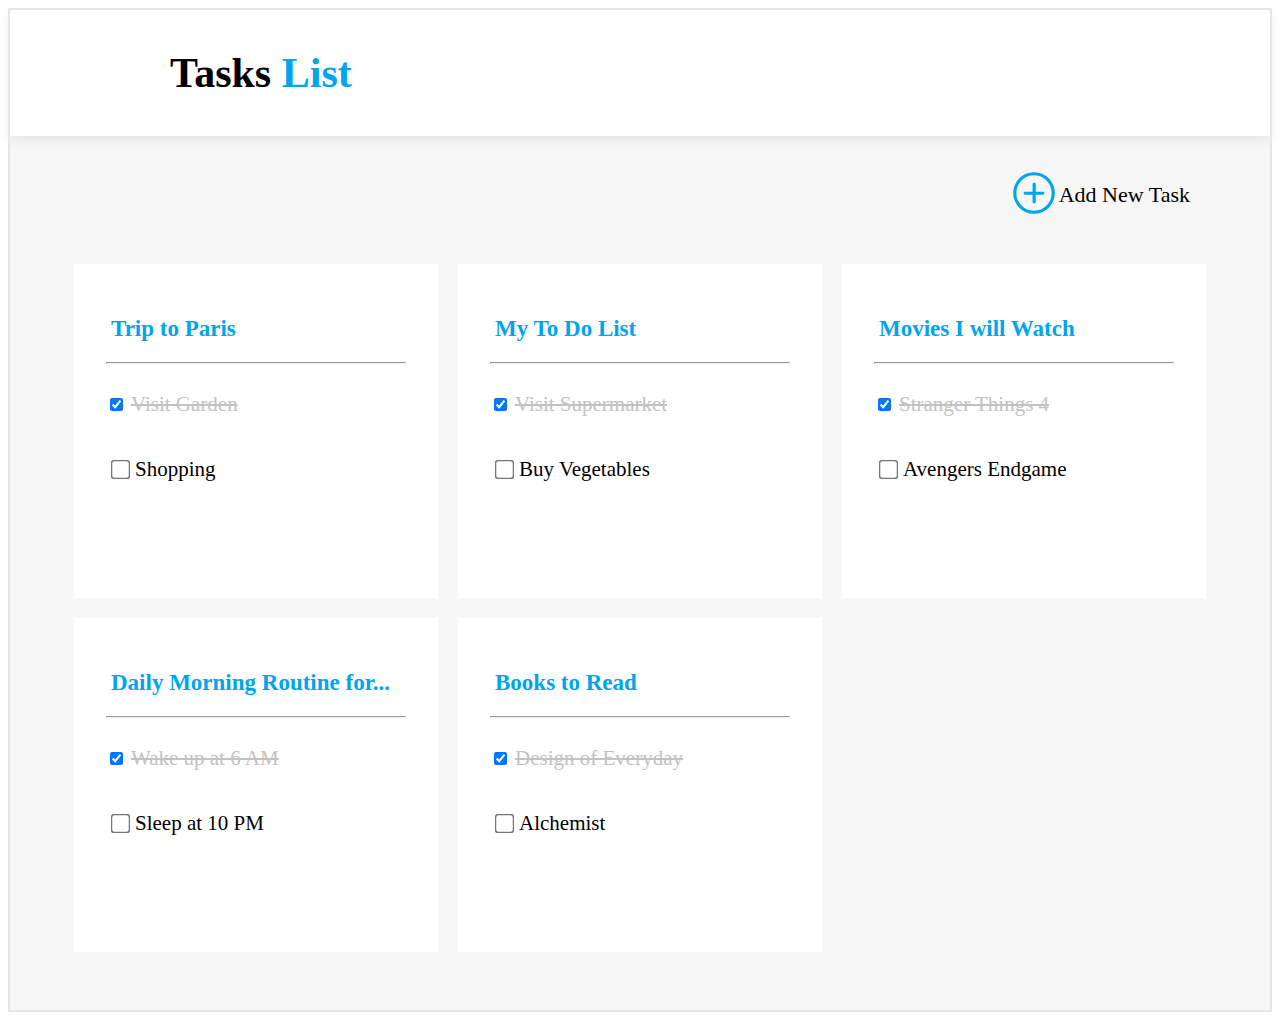
<file: index.html>
<!DOCTYPE html>
<html lang="en">
<head>
    <meta charset="UTF-8">
    <meta http-equiv="X-UA-Compatible" content="IE=edge">
    <meta name="viewport" content="width=device-width, initial-scale=1.0">
    <title>Project_1</title>
    <link rel="stylesheet" href="index.css">
    <link rel="stylesheet" href="https://fonts.googleapis.com/css2?family=Material+Symbols+Rounded:opsz,wght,FILL,GRAD@48,400,1,0" />
</head>
<body>
    <div id="box-1">
        <nav>
            <h1 style="font-size: 42px;">Tasks <span style="color:#00A5EC ;">List</span></h1>
        </nav>
        <div id="form1"><a href="index2.html"> <span class="material-symbols-rounded" style="color: #00A5EC; font-size: 50px;" id="add-from">
            add_circle
        </span></a>
        <span id="add-new-task" style="font-size: 22px;">Add New Task</span>
        </div>
        <div id="form2">
            <div id="todo">
                <a href="index3.html" id="index3" style="text-decoration:none;color:black ;">
                    <div class="bit" id="bit1"><h2>Trip to Paris</h2>
                    <hr><input type="checkbox" checked class="bit2"><span class="bit3">Visit Garden</span></span>
                    <br><input type="checkbox" class="bit4"><span class="bit5">Shopping</span>
                    </div>
                </a>
            <div class="bit" id="box2"><h2>My To Do List</h2>
                <hr><input type="checkbox" checked class="bit2"><span class="bit3">Visit Supermarket</span>
                <br><input type="checkbox" class="bit4"><span class="bit5">Buy Vegetables</span></div>
            <div class="bit" id="box3"><h2>Movies I will Watch</h2>
                <hr><input type="checkbox" checked class="bit2"><span class="bit3">Stranger Things 4</span>
                <br><input type="checkbox" class="bit4"><span class="bit5">Avengers Endgame</span></div>
            <div class="bit" id="box4"><h2>Daily Morning Routine for...</h2>
                <hr><input type="checkbox" checked class="bit2"><span class="bit3">Wake up at 6 AM</span>
                <br><input type="checkbox" class="bit4"><span class="bit5">Sleep at 10 PM</span></div>
            <div class="bit" id="box5"><h2>Books to Read</h2>
                <hr><input type="checkbox" checked class="bit2"><span class="bit3">Design of Everyday</span>
                <br><input type="checkbox" class="bit4"><span class="bit5">Alchemist</span></div>
        
            </div>
        </div>
</div>
</body>
</html>
</file>
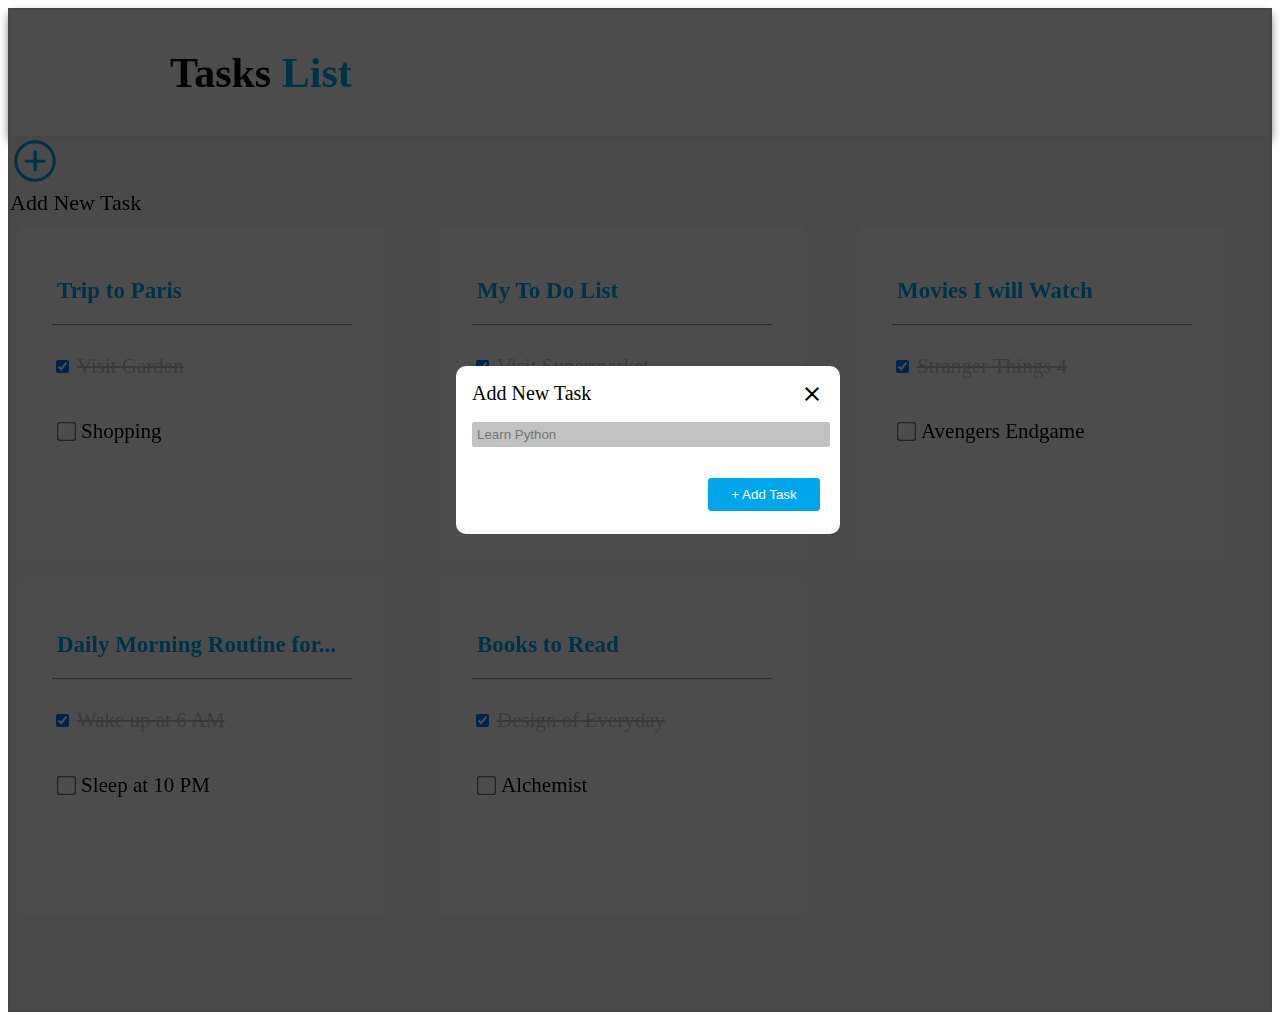
<file: index2.html>
<!DOCTYPE html>
<html lang="en">
<head>
    <meta charset="UTF-8">
    <meta http-equiv="X-UA-Compatible" content="IE=edge">
    <meta name="viewport" content="width=device-width, initial-scale=1.0">
    <title>Project </title>
    <link rel="stylesheet" href="index.css">
    <link rel="stylesheet" href="https://fonts.googleapis.com/css2?family=Material+Symbols+Rounded:opsz,wght,FILL,GRAD@48,400,1,0" />
    <link rel="stylesheet" href="https://fonts.googleapis.com/css2?family=Material+Symbols+Outlined:opsz,wght,FILL,GRAD@48,400,0,0" />
    <style>
        .box:hover{
            box-shadow:0px 0px 0px #757575;
        }
        #box-1{
            cursor: default;
        }
    </style>
</head>
<body>
    <div id="box-1" style="filter : brightness(30%);">
        <nav>
            <h1 style="font-size: 42px;">Tasks <span style="color:#00A5EC ;">List</span></h1>
        </nav>
        <div id="form-1"><a href="index2.html"> <span class="material-symbols-rounded" style="color: #00A5EC; font-size: 50px;" id="add-form">
            add_circle
            </span></a>
            <span id="add-new-task" style="font-size: 22px;">Add New Task</span>
        </div>
        <div id="form-2">
            <div id="todo">
            <div class="bit" id="bit1"><h2>Trip to Paris</h2>
                <hr><input type="checkbox" checked class="bit2"><span class="bit3">Visit Garden</span></span>
                <br><input type="checkbox" class="bit4"><span class="bit5">Shopping</span></div>
            <div class="bit" id="box2"><h2>My To Do List</h2>
                <hr><input type="checkbox" checked class="bit2"><span class="bit3">Visit Supermarket</span>
                <br><input type="checkbox" class="bit4"><span class="bit5">Buy Vegetables</span></div>
            <div class="bit" id="box3"><h2>Movies I will Watch</h2>
                <hr><input type="checkbox" checked class="bit2"><span class="bit3">Stranger Things 4</span>
                <br><input type="checkbox" class="bit4"><span class="bit5">Avengers Endgame</span></div>
            <div class="bit" id="box4"><h2>Daily Morning Routine for...</h2>
                <hr><input type="checkbox" checked class="bit2"><span class="bit3">Wake up at 6 AM</span>
                <br><input type="checkbox" class="bit4"><span class="bit5">Sleep at 10 PM</span></div>
            <div class="bit" id="box5"><h2>Books to Read</h2>
                <hr><input type="checkbox" checked class="bit2"><span class="bit3">Design of Everyday</span>
                <br><input type="checkbox" class="bit4"><span class="bit5">Alchemist</span></div>
            
        </div>
    </div>
    </div>
    <div id="index">
        <div id="index1">
            <div id="h">
                <span id="j" style="font-size:20px;display:inline-block;margin: 1rem 1rem 1rem 1rem;">
                    Add New Task
                </span>
                <span id="c" class="material-symbols-outlined" onclick="history.back()">
                close
                </span>
            </div>
            <div id="PM">
                <input type="text" id="am" placeholder="Learn Python" >
            </div>
            <div id="pb">
                <input type="submit" id="man" value="+ Add Task">
            </div>
        </div>
    </div>
</body>
</html>
</file>
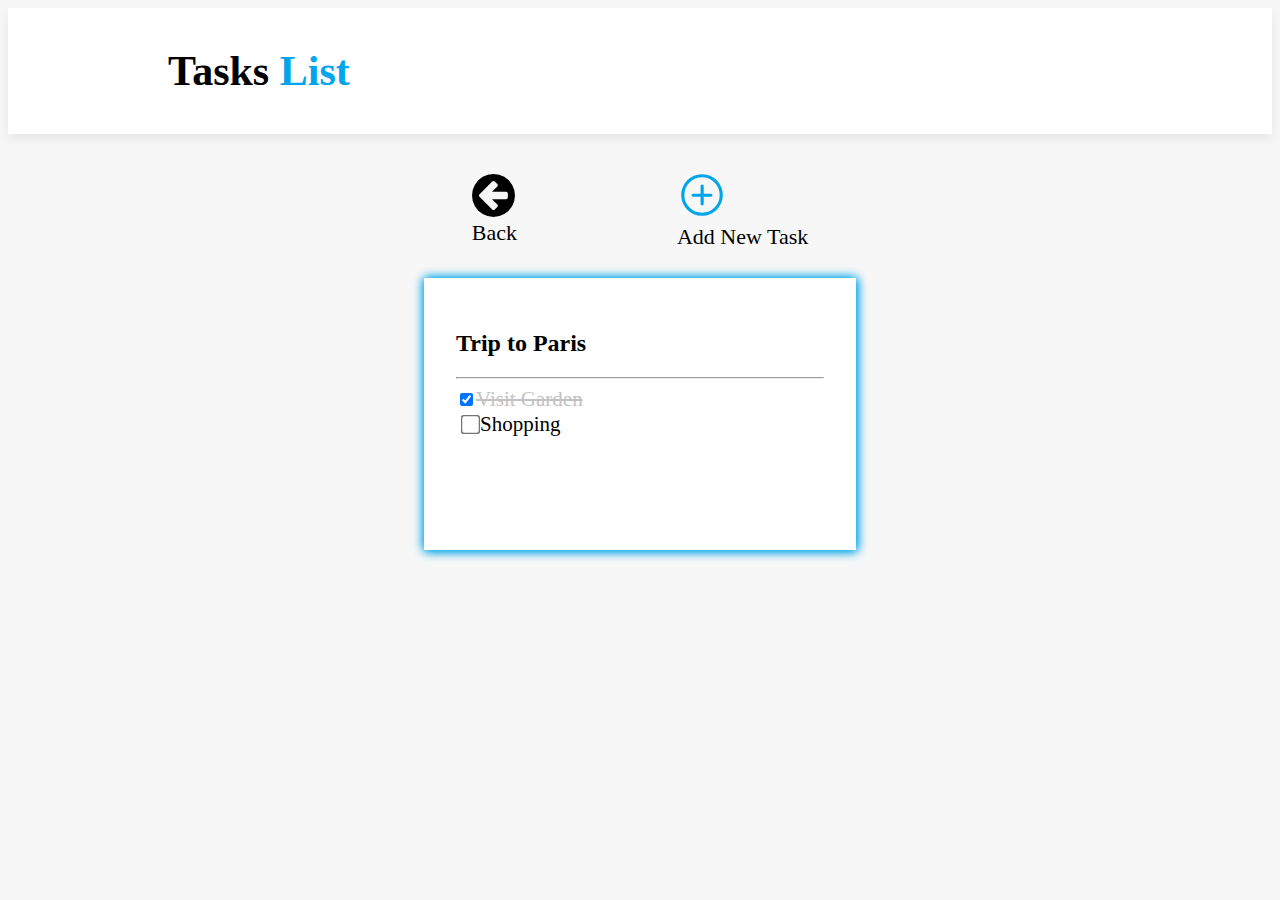
<file: index3.html>
<!DOCTYPE html>
<html lang="en">
  <head>
    <meta charset="UTF-8" />
    <meta http-equiv="X-UA-Compatible" content="IE=edge" />
    <meta name="viewport" content="width=device-width, initial-scale=1.0" />
    <title>project </title>
    <link rel="stylesheet" href="index.css" />
    <link
      rel="stylesheet"
      href="https://fonts.googleapis.com/css2?family=Material+Symbols+Rounded:opsz,wght,FILL,GRAD@48,400,1,0"
    />
    <link
      rel="stylesheet"
      href="https://cdnjs.cloudflare.com/ajax/libs/font-awesome/4.7.0/css/font-awesome.min.css"
    />
    <style>
      body{
        background-color:#f7f7f7 ;
      }
    </style>
  </head>
  <body>
    <nav>
      <h1 style="font-size: 42px">
        Tasks <span style="color: #00a5ec">List</span>
      </h1>
    </nav>
    <div id="add">
      <div class="btn" id="btn_back">
        <i class="fa fa-arrow-circle-left" style="font-size: 50px;color: black;" onclick="history.back()"></i>
        <span style="font-size: 22px" id="add-new-task">Back</span>
      </div>
      <div class="btn" id="btn_add">
        <a href="index4.html"><span class="material-symbols-rounded" style="color: #00a5ec; font-size: 50px">
            add_circle
          </span></a>
        <span style="font-size: 22px" id="add-new-task">Add New Task</span>
      </div>
    </div>
    <div id="con_3">
      <div class="box" id="box"><h2>Trip to Paris</h2>
        <hr><input type="checkbox" checked class="bit2"><span class="bit3">Visit Garden</span></span>
        <br><input type="checkbox" class="bit4"><span class="bit5">Shopping</span></div>
    </div>
  </body>
</html>
</file>
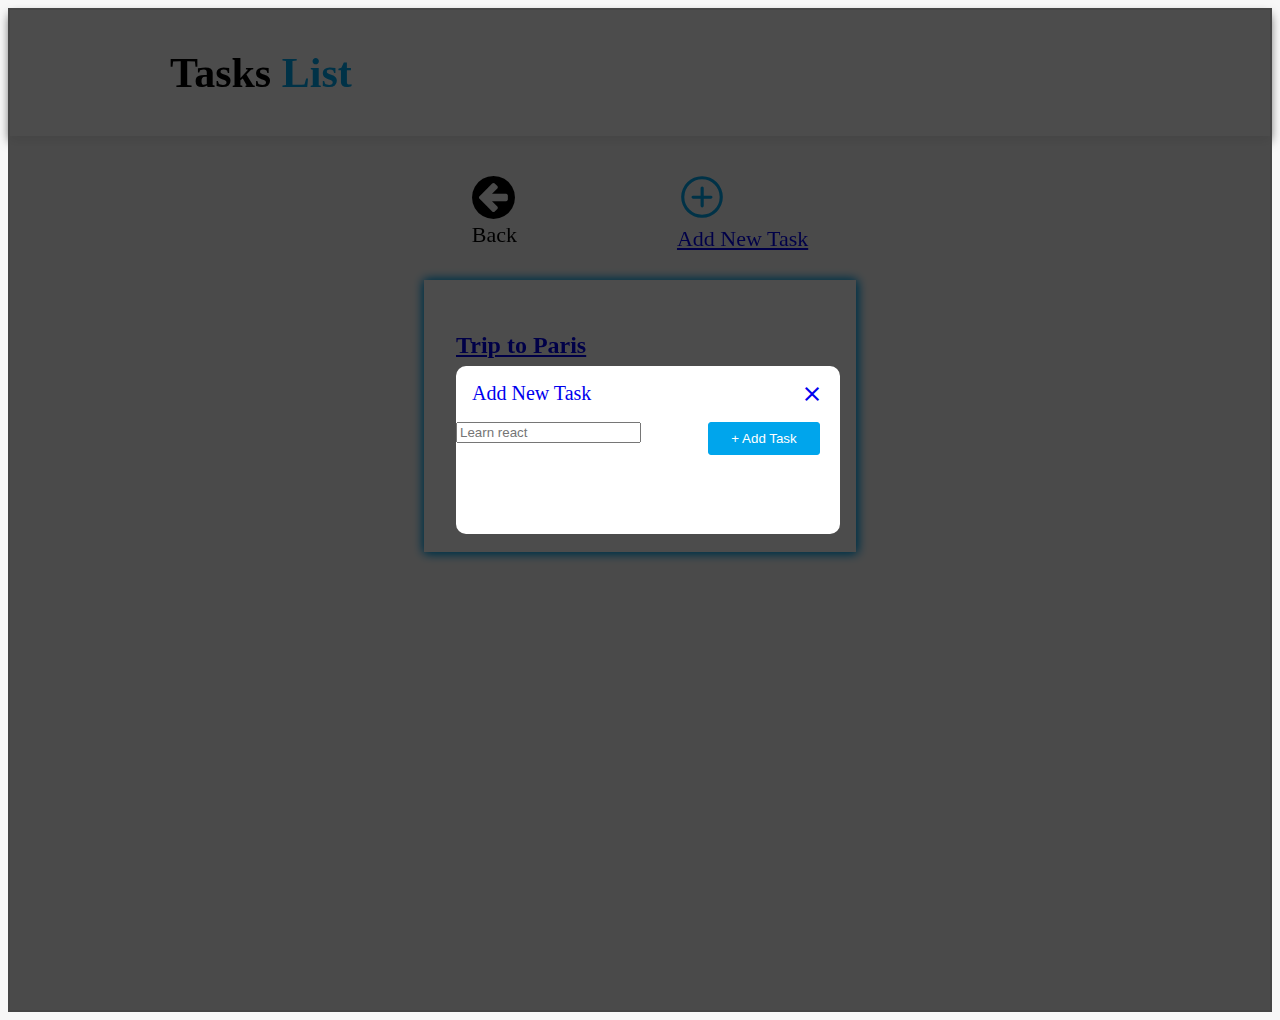
<file: index4.html>
<!DOCTYPE html>
<html lang="en">
  <head>
    <meta charset="UTF-8" />
    <meta http-equiv="X-UA-Compatible" content="IE=edge" />
    <meta name="viewport" content="width=device-width, initial-scale=1.0" />
    <title>project_4 </title>
    <link rel="stylesheet" href="index.css" />
    <link
      rel="stylesheet"
      href="https://fonts.googleapis.com/css2?family=Material+Symbols+Rounded:opsz,wght,FILL,GRAD@48,400,1,0"
    />
    <link
      rel="stylesheet"
      href="https://cdnjs.cloudflare.com/ajax/libs/font-awesome/4.7.0/css/font-awesome.min.css"
    />
    <link rel="stylesheet" href="https://fonts.googleapis.com/css2?family=Material+Symbols+Outlined:opsz,wght,FILL,GRAD@48,400,0,0" />
    <style>
      body{
        background-color:#f7f7f7 ;
      }

    </style>
  </head>
  <body>
    <div id="box-1" style="filter : brightness(30%);">
        <nav>
            <h1 style="font-size: 42px">
              Tasks <span style="color: #00a5ec">List</span>
            </h1>
          </nav>
          <div id="add">
            <div class="btn" id="btn_back">
              <i class="fa fa-arrow-circle-left" style="font-size: 50px;color: black;"></i>
              <span style="font-size: 22px" id="add-new-task">Back</span>
            </div>
            <div class="btn" id="btn_add">
              <a href="index4.html"><span class="material-symbols-rounded" style="color: #00a5ec; font-size: 50px">
                  add_circle
                </span></a?>
              <span style="font-size: 22px" id="add-new-task">Add New Task</span>
            </div>
          </div>
          <div id="con_3">
            <div class="box" id="box"><h2>Trip to Paris</h2>
              <hr><input type="checkbox" checked class="bit2"><span class="bit3">Visit Garden</span></span>
              <br><input type="checkbox" class="bit4"><span class="bit5">Shopping</span></div>
          </div>
    </div>
    <div id="index">
        <div id="index1">
            <div id="h">
                <span id="j" style="font-size:20px;display:inline-block;margin: 1rem 1rem 1rem 1rem;">
                    Add New Task
                </span>
                <span id="c" class="material-symbols-outlined" onclick="history.back()">
                close
                </span>
            </div>
            <div id="pm">
                <input type="text" placeholder="Learn react">
            </div>
            <div id="pb">
                <input type="submit" id="new" value="+ Add Task">
            </div>
        </div>
    </div>
  </body>
</html>
</file>
<file: index.css>
#box-1{
    height: 1000px;
    background-color:#f7f7f7 ;
    border: 2px solid #e6e6e6;
}

nav{
    display: flex;
    align-items: center;
    height: 94px;
    padding: 1rem 10rem;
    background-color: white;
    box-shadow:0px 5px 10px #e6e6e6;
}

#form1{
    display: flex;
    justify-content: flex-end;
    padding: 2rem 5rem 2rem 1rem;
}
#add-new-task{
    display: flex;
    align-items: center;
}

#form2{
    display: flex;
    justify-content: center;
}
#todo{
    display: grid;
    grid-template-columns: repeat(3,auto);
}

 
.bit{
    height: 270px;
    width: 300px;
    padding: 2rem;
    margin: 10px;
    background-color:white ;
}
.bit:hover{
    box-shadow:0.5px 0.5px 30px #00A5EC,-0.5px 0.5px 5px #00A5EC;
}
.bit hr{
    color: #e6e6e6;
}

.bit h2{
    color: #00A5EC;
    font-size: 23px;
    margin: 20px 5px;
}
.c_bit1{ 
    accent-color: gray;
    transform:scale(1.5); 
    margin-left:0.5rem;
}
   .bit4{
    transform: scale(1.5);
    margin-left:0.5rem;
}
.bit span{
    display: inline-block;
    margin: 20px 5px;
}

.bit3{
    font-size: 21px;
    color: #c2c2c2;
    text-decoration: line-through;
}
.bit5{
    font-size: 21px;
}

#index{
    position: absolute;
    bottom: 50%;
    width: 100%;
    height: auto;
    display: flex;
    justify-content: center;
    align-items: center;
    background-color: transparent;
    z-index: 5;
}


#index1{
    position: fixed;
    width: 30%;
    border-radius: 10px;
    background-color: white;
    display: grid;
    grid-template-rows: 1fr 1fr 1fr;
    grid-template-columns: 1fr 1fr 1fr 1fr 1fr;
}

#c{
    float:right;
    padding:1rem;
    cursor: default;
}

#h{
    grid-column: 1/-1;
    align-items: center;
}

#PM{
    grid-column: 1/-1;
    margin: 0px 1rem;
    align-items: center;
}

#PM input{
    width: 100%;
    padding: 4px;
    padding-right: 0px;
    color: black;
    background-color: #c2c2c2;
    border: 1px solid #c2c2c2;
    border-radius: 2px;
}

#pb{
    grid-column: 5/5;
    align-items: center;
 
}

#pb input{
    color: white;
    background-color: #00A5EC;
    border: 1px solid #00A5EC;
    border-radius: 3px;
    padding: 0.5rem;
    width: 7rem;
    margin-right: 20px;  
}

#man:hover{
    background-color: red;
}

#add{
    margin: 36px 0px;
    height: 62px;
    display: flex;
    justify-content: center;
}

.btn{
    display: inline-block;
    margin: 0px 5rem;
}

#box{
    height: 13rem;
    width: 23rem;
    padding: 2rem;
    margin: 10px;
    background-color:white ;
    box-shadow:0.5px 0.5px 10px #00A5EC,-0.5px -0.5px 10px #00A5EC;
}

#con_3{
    display: flex;
    justify-content: center;
}

@media only screen and (max-width:1200px) and (min-width:778px){
    #todo{
        display: grid;
        grid-template-columns: repeat(2,auto);
    }
    #box-1{
        height: 1500px;
    }
}
@media only screen and (max-width:777px) and (min-width:609px){
    #todo{
        display: grid;
        grid-template-columns: repeat(1,auto);
    }
    #box-1{
        height: 2000px;
    }
    #index1{
        width: auto;
        margin: 15%;
    }
}

@media only screen and (max-width:608px)and (min-width:355px){
    #todo{
        display: grid;
        grid-template-columns: repeat(1,auto);
    }
    .box{
        height: 250px;
        width: 270px;
    }
    #box-1{
        width: 100%;
        height: 2000px;
        }
    nav{
        padding: 1rem 1rem;
    }
    body{
        height: 1000px;
    }
    #todo{
        display: flex;
        flex-flow: column wrap;
        
    }
    #add-new-task{
        visibility: hidden;;
    }
    #index1{
        width: auto;
        margin: 15%;
    }
} 
@media only screen and (max-width:354px)and (min-width:299px){
    #todo{
        display: grid;
        grid-template-columns: repeat(1,auto);
    }
    .box{
        height: auto;
        width: auto;
    }
    #box-1{
        width: 100%;
        height: 2000px;
        }
    nav{
        padding: 1rem 1rem;
    }
    body{
        height: 1000px;
    }
    #todo{
        display: flex;
        flex-flow: column wrap;
        
    }
    #add-new-task{
    
        visibility: hidden;;
    }
    #index1{
        width: auto;
        margin: 15%;
    }
}
@media only screen and (max-width:298px)and (min-width:50px){
    #todo{
        display: grid;
        grid-template-columns: repeat(1,auto);
    }
    .bit{
        height: auto;
        width: auto;
    }
    #box-1{
        width: 100%;
        height: 2000px;
        }
    nav{
        padding: 1rem 1rem;
    }
    body{
        height: 1000px;
    }
    #todo{
        display: flex;
        flex-flow: column wrap;
        
    }
    #add-new-task{
        visibility: hidden;;
    }
    #index1{
        width: auto;
        margin: 5%;
    }
}
</file>
